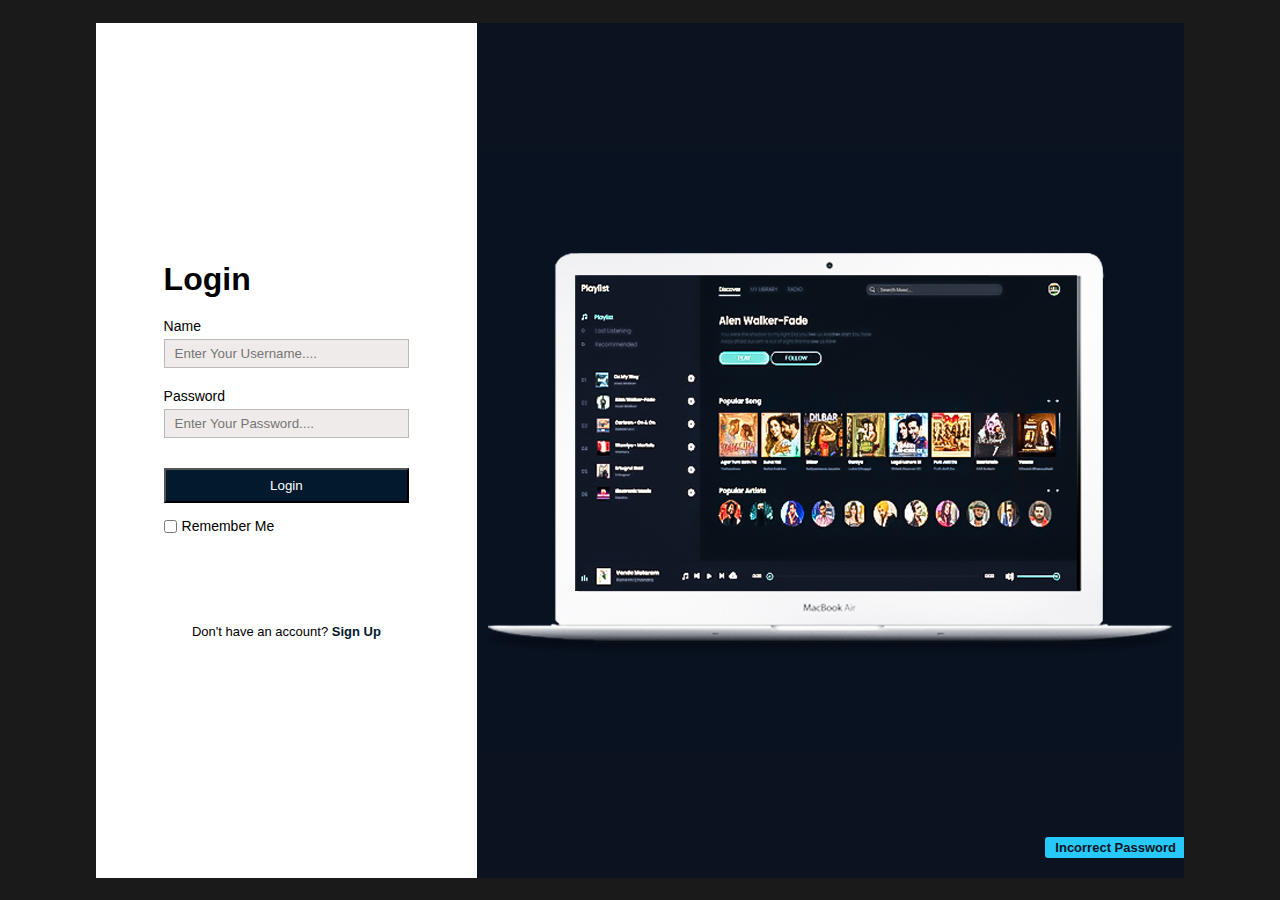
<file: login.html>
<!DOCTYPE html>
<html lang="en">
<head>
    <meta charset="UTF-8">
    <meta name="viewport" content="width=device-width, initial-scale=1.0">
    <link
    rel="stylesheet"
    href="https://cdn.jsdelivr.net/npm/bootstrap-icons@1.11.2/font/bootstrap-icons.min.css"/>
  <link rel="stylesheet" href="style.css" />
    <title>Login page</title>
</head>
<body>
    <header>
        <div class="leftBox">
            <div class="content">
                <form method="post">
                    <h1>Login</h1>
                    <div class="card">
                        <label for="name">Name</label>
                        <input type="text" name="userName" placeholder="Enter Your Username.... " required>
                    </div>
                    <div class="card">
                        <label for="password">Password</label>
                        <input type="password" name="userPassword" placeholder="Enter Your Password.... " required>
                    </div>
                    <input type="submit" value="Login" class="submit">
                    <div class="check">
                        <input type="checkbox" name="remember" id="remember"><span>Remember Me</span>
                    </div>
                    <p>Don't have an account? <a href="singUp.html">Sign Up</a></p>
                    
                </form>
            </div>
        </div>
        <div class="rightBox">
            <img src="./login_png.jpg" alt="">
            <h3>Incorrect Password</h3>

        </div>
    </header>
</body>
</html>
</file>
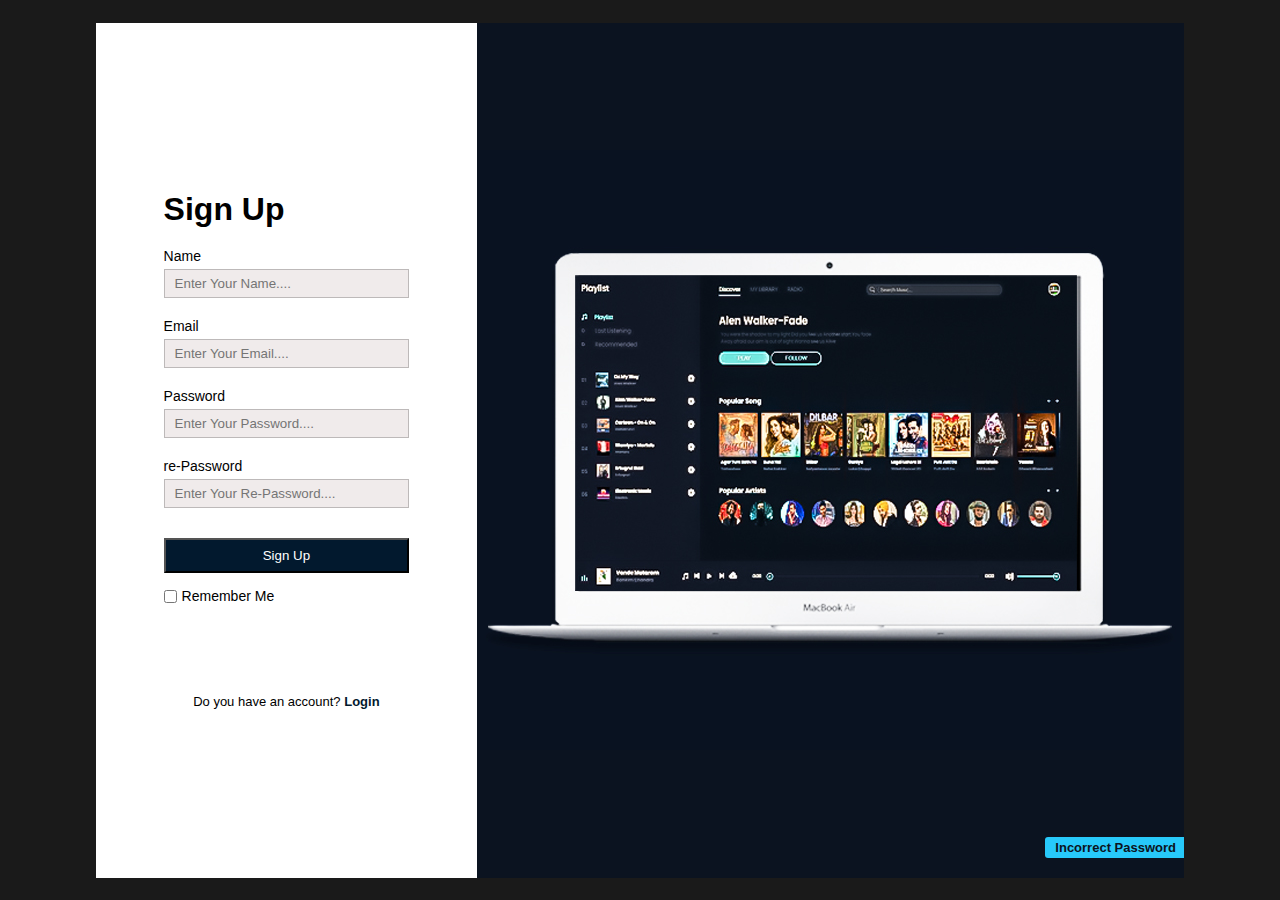
<file: singUp.html>
<!DOCTYPE html>
<html lang="en">
<head>
    <meta charset="UTF-8">
    <meta name="viewport" content="width=device-width, initial-scale=1.0">
    <link
    rel="stylesheet"
    href="https://cdn.jsdelivr.net/npm/bootstrap-icons@1.11.2/font/bootstrap-icons.min.css"/>
  <link rel="stylesheet" href="style.css" />
    <title>Signup page</title>
</head>
<body>
    <header>
        <div class="leftBox">
            <div class="content">
                <form method="post">
                    <h1>Sign Up</h1>
                    <div class="card">
                        <label for="name">Name</label>
                        <input type="text" name="userName" placeholder="Enter Your Name.... " required>
                    </div>
                    <div class="card">
                        <label for="email">Email</label>
                        <input type="email" name="email" placeholder="Enter Your Email.... " required>
                    </div>
                    <div class="card">
                        <label for="password">Password</label>
                        <input type="password" name="password" placeholder="Enter Your Password.... " required>
                    </div>
                    <div class="card">
                        <label for="re-password">re-Password</label>
                        <input type="password" name="userRePassword" placeholder="Enter Your Re-Password.... " required>
                    </div>
                    <input type="submit" value="Sign Up" class="submit">
                    <div class="check">
                        <input type="checkbox" name="remember" id="remember"><span>Remember Me</span>
                    </div>
                    <p>Do you have an account? <a href="login.html">Login</a></p>
                    
                </form>
            </div>
        </div>
        <div class="rightBox">
            <img src="./login_png.jpg" alt="">
            <h3>Incorrect Password</h3>

        </div>
    </header>
</body>
</html>
</file>
<file: style.css>
* {
  margin: 0;
  padding: 0;
  box-sizing: border-box;
  font-family: "Poppins", sans-serif;
}
body {
  width: 100%;
  height: 100vh;
  background: #1a1a1a;
  place-items: center;
  display: grid;
}
header {
  width: 85%;
  height: 95%;
  /*border: 1px solid;*/
  display: flex;
  flex-wrap: wrap;
  color: white;
  overflow: hidden;
  position: relative;
}
header .menu,
.song {
  width: 25%;

  height: 90%;
  /*border: 1px solid white;*/
  box-shadow: 5px 0px 2px rgb(0, 0, 0);
  background-color: #051f36;
}
header .song {
  width: 75%;
  background: rgb(1, 13, 31);
}
header .play {
  width: 100%;
  height: 10%;
  background: #031d33;
  box-shadow: 5px 0px 2px black;
}
header .menu h1 {
  color: white;
  font-size: 20px;
  margin: 15px 0 0 20px;
  font-weight: 600;
}
header .menu .playlist {
  width: 100%;
  height: 90%;
  /*border: 1px solid;*/
  margin: 30px 0 0 20px;
}
header .menu .playlist h4 {
  color: rgb(65, 65, 65);
  font-size: 16px;
  margin: 10px 0 0 0px;
  font-weight: 600;
  padding-bottom: 10px;
  align-items: center;
  cursor: pointer;
  display: flex;
  transition: 0.3s linear;
}
header .menu .playlist h4:hover {
  color: white;
}
header .menu .playlist h4 span {
  position: relative;
  margin-right: 35px;
}
header .menu .playlist h4 span::before {
  position: absolute;
  margin-left: 10px;
  border-radius: 2px solid rgb(65, 65, 65);
  transition: 0.3s linear ease-in-out;
  border-radius: 50%;
  height: 4px;
  width: 4px;
  top: -4px;
  content: "";
}
header .menu .playlist h4:hover span::before {
  border: 2px solid rgb(255, 255, 255);
}
header .menu .playlist h4 .bi {
  display: none;
}
header .menu .playlist .active {
  color: rgb(0, 119, 255);
}
header .menu .playlist .active span {
  display: none;
}
header .menu .playlist .active .bi {
  display: flex;
  margin-right: 20px;
}
header .menu .songs {
  width: 100%;
  height: 330px;
  margin-top: 40px;
  /*border: 1px solid white;*/
  position: relative;
  margin-top: -350px;
  overflow: auto;
}
header .menu .songs::-webkit-scrollbar {
  display: none;
}
header .menu .songs li {
  list-style: none;
  position: relative;
  display: flex;
  align-items: center;
  padding: 5px 0 0 20px;
  margin-bottom: 10px;
  cursor: pointer;
  transition: 0.3s linear;
}
header .menu .songs li:hover {
  background: rgb(105, 105, 105, 0.1);
}
header .menu .songs li span {
  font-size: 12px;
  font-weight: 600;
  color: rgb(255, 255, 255);
  margin-left: -10px;
}
header .menu .songs li img {
  width: 40px;
  height: 40px;
  border-radius: 50%;
  margin-right: 10px;
  margin-left: 8px;
}
header .menu .songs li h5 {
  font-size: 11px;
  margin-left: 10px;
  overflow: hidden;
  text-overflow: ellipsis;
  width: 170px;
  /*border: 1px solid white;*/
  white-space: nowrap;
}
header .menu .songs li h5 .subtitle {
  font-size: 10px;
  font-weight: 600;
  color: rgb(102, 102, 102);
  margin-left: 10px;
}
header .menu .songs li .bi {
  position: absolute;
  right: 5px;
  font-size: 19px;
}
header .play {
  display: flex;
  align-items: center;
  padding: 0 20px;
  position: relative;
}
header .play .wave {
  width: 30px;
  height: 30px;
  /*border: 1px solid #ffffff;*/
  align-items: flex-end;
  padding-bottom: 5px;
  margin-right: 10px;
  display: flex;
}
header .play .wave .wave1 {
  width: 3px;
  height: 10px;
  background: rgb(55, 192, 255);
  border-radius: 10px 10px 0 0;
  margin-right: 3px;
  margin-left: 1px;
  animation: unset;
}
header .play .wave .wave1:nth-child(2) {
  height: 13px;
  animation-delay: 0.4s;
}
header .play .wave .wave1:nth-child(3) {
  height: 9px;
  animation-delay: 0.4s;
}
header .play .wave .wave1:nth-child(4) {
  height: 15px;
  animation-delay: 0.16s;
}
/*javascript classes*/
header .play .active1 wave1 {
  height: 15px;
  animation-delay: wave 0.16s linear infinite;
}
header .play .active1 .wave1:nth-child(2) {
  animation-delay: 0.4s;
}
header .play .active1 .wave1:nth-child(3) {
  animation-delay: 0.4s;
}
header .play .active1 .wave1:nth-child(4) {
  animation-delay: 0.16s;
}

@keyframes wave {
  0% {
    height: 10px;
  }
  50% {
    height: 15px;
  }
  100% {
    height: 10px;
  }
}
header .play img {
  height: 32px;
  width: 32px;
}
header h5 {
  font-weight: 500;
  font-size: 11px;
  /*border: 1px solid white;*/
  width: 130px;
  margin-left: 13px;
  line-height: 14px;
  overflow: hidden;
  text-overflow: ellipsis;
  white-space: nowrap;
  margin-left: 10px;
}
header h5 .subtitle1 {
  font-size: 10px;
  color: rgb(16, 156, 226);
  font-weight: 300px;
  text-overflow: ellipsis;
  white-space: nowrap;
  width: 100%;
}
header .play .icon {
  font-size: 20px;
  margin: 0 20px 0 40px;
  outline: none;
  align-items: center;
  display: flex;
}
header .play .icon .bi {
  cursor: pointer;
  outline: none;
}
header .play .icon .shuffle {
  font-size: 17px;
  margin-right: 10px;
  width: 18px;
  overflow: hidden;
  display: flex;
  align-items: center;
}
header .play .icon #downloadMusic {
  font-size: 20px;
  margin-left: 10px;
  text-decoration: none;
  color: white;
}
header .play .icon .bi:nth-child(3) {
  /*border: 1px solid rgb(255, 255, 255, 0.5);*/
  /*border-radius: 50%;*/
  padding-left: 1px;
  padding-top: 2px;
  margin-left: 3px;
  margin-right: 3px;
}
header .play span {
  width: 38px;
  /*border: 1px solid white;*/
  font-weight: 400;
  font-size: 14px;
  margin-left: 5px;
  margin-right: 10px;
  text-align: center;
  
}
header .play #currentTime1 {
  margin: 0 0 0 20px;
}
header .play .bar {
  position: relative;
  background: rgb(105, 105, 170, 0.1);
  width: 37%;
  margin: 0 15px 0 10px;
  height: 2px;
  font-weight: 500;
  padding-top: 0px;
}
header .play .bar .bar2 {
  position: absolute;
  background: #238fee;
  width: 50%;
  height: 100%;
  top: 0;
  transition: 1s linear;
  
}
header .play .bar .dot {
  position: absolute;
  background: #27c9fa;
  width: 5px;
  height: 5px;
  border-radius: 50%;
  transition: 1s linear;
  left: 0;
  top: -1.6px;
}
header .play .bar .dot::before {
  content: "";
  position: absolute;
  border: 1px solid #27c9fa;
  border-radius: 50%;
  height: 15px;
  width: 15px;
  top: -6px;
  left: -6px;
  box-shadow: inset 0 0 3px #36e2ec;
}
header .play .bar input {
  position: absolute;
  width: 100%;
  top: -7.5px;
  left: 0;
  cursor: pointer;
  opacity: 0;  
  z-index: 9999999999999999999999999;
}
header .play .vol {
  width: 100px;
  height: 2px;
  position: relative;
  margin-left: 50px;
  background: rgb(105, 105, 170, 0.1);
}
header .play .vol .bi {
  font-size: 20px;
  position: absolute;
  margin-left: 0px;
  color: white;
  cursor: pointer;
  top: -11px;
  margin-right: 10px;
  left: -30px;
}
header .play .vol input {
  position: absolute;
  width: 100%;
  top: -8.5px;
  left: 0;
  cursor: pointer;
  z-index: 999999999999999999999999999;
  opacity: 0;
}
header .play .vol .dot {
  position: absolute;
  background: #27c9fa;
  width: 5px;
  height: 5px;
  border-radius: 50%;
  transition: 1s linear;
  left: 100%;
  top: -2.01px;
}
header .play .vol .vol_bar {
  position: absolute;
  background: #238fee;
  width: 100%;
  height: 100%;
  /*left: 30px;*/
  transition: 1s linear;
  top: -1px;
}
header .play .vol .dot::before {
  content: "";
  position: absolute;
  border: 1px solid #27c9fa;
  border-radius: 50%;
  height: 15px;
  width: 15px;
  top: -6px;
  left: -6px;
  box-shadow: inset 0 0 3px #36e2ec;
}
header .song {
  z-index: 2;
}
header .song::before {
  content: "";
  position: absolute;
  background: url("./image/bg1.png");
  width: 100%;
  height: 300px;
  z-index: -1;
}
header .song nav {
  width: 95%;
  /*border: 1px solid white;*/
  justify-content: space-between;
  display: flex;
  align-items: center;
  margin: auto;
  padding-top: 10px;
  margin-left: 19px;
}
header .song nav ul {
  display: flex;
}
header .song nav ul li {
  list-style: none;
  position: relative;
  margin-right: 30px;
  cursor: pointer;
  transition: 0.8s linear;
  font-size: 13px;
  color: #524d4d;
  font-weight: 600;
}
header .song nav ul li:hover {
  color: rgb(255, 255, 255);
}
header .song nav ul li:nth-child(1) {
  color: white;
}
header .song nav ul li span {
  position: absolute;
  height: 2.5px;
  width: 100%;
  border-radius: 10px;
  background: #27c9fa;
  top: 16px;
  left: 0;
}
header .song nav .search {
  position: relative;
  border-radius: 20px;
  padding-top: 5px;
  padding-bottom: 5px;
  padding-left: 10px;
  /*border: 1px solid white;*/
  width: 40%;
  left: 50px;
}
header .song nav .search::before {
  content: "";
  position: absolute;
  background: rgb(184, 184, 184, 0.1);
  width: 100%;
  height: 100%;
  border-radius: 20px;
  backdrop-filter: blur(5px);
  z-index: -1;
  top: -1px;
  left: -3px;
}
header .song nav .search .searchResult {
  position: absolute;
  width: 100%;
  height: 190px;
  /*border: 1px solid white;*/
  margin-top: 10px;
  border-radius: 2px;
  left: 7px;
  overflow: auto;
}
header .song nav .search .searchResult::-webkit-scrollbar {
  display: none;
}
header .song nav .search .searchResult .card{
  width: 100%;
  min-height: 40px;
  /*border: 1px solid white;*/
  display: flex;
  text-decoration: none;
  align-items: center;
  background: rgb(184,184,184,0.1);
  border-radius: 1px;
  margin-bottom: 5px;
  backdrop-filter: blur(2px);
}
header .song nav .search .searchResult .card img{
  width: 40px;
  height: 40px;
  /*border-radius: 50%;*/
  margin-right: 10px;
  margin-left: 8px;
}
header .song nav .search .searchResult .card .content{
  width: 80%;
  height: 100%;
  font-size: 14px;
  align-items: center;
  justify-content: center;
  font-weight: 600;
  padding: 0;
  color: white;
  /*border: 1px solid white;*/
}
header .song nav .search .searchResult .card .content .subtitle{
  font-size: 12px;
  font-weight: 500;
  color: rgb(168, 165, 165);
  overflow: ellipsis;  
}
header .song nav .search .bi {
  font-size: 14px;
  padding: 3px 0 0 10px;
}
header .song nav .search input {
  background: none;
  border: none;
  padding: 0 10px;
  outline: none;
  color: white;
  font-size: 13px;
}
header .song nav .user {
  position: relative;
  height: 35px;
  width: 35px;
  border: 0.3px solid white;
  border-radius: 50%;
}
header .song nav .user img {
  height: 100%;
  width: 100%;
  border-radius: 50%;
  box-shadow: 3px 3px 5px rgb(46, 45, 45);
}
header .song .content {
  width: 90%;
  height: 40%;
  /*border: 1px solid white;*/
  margin: auto;
  padding-top: 10px;
  margin-top: 5px;
  margin-left: 12px;
}
header .song .content h3 {
  font-size: 29px;
  font-weight: 600;
}
header .song .content p {
  font-size: 12px;
  font-weight: 400;
  color: rgb(124, 126, 131);
  margin-top: 5px;
  margin-bottom: 10px;
}
header .song .content .button {
  margin-top: 15px;
}
header .song .content .button button {
  width: 130px;
  height: 30px;
  outline: none;
  border-radius: 20px;
  border: 1px solid #36e2ec;
  background: #5adae0;
  font-weight: 600;
  cursor: pointer;
  transition: 0.3s linear;
}
header .song .content .button button:hover {
  background: none;
  color: #36e2ec;
}
header .song .content .button button:nth-child(2) {
  background: none;
  color: #36e2ec;
}
header .song .content .button button:nth-child(2):hover {
  background: #36e2ec;
  color: white;
}
header .song .psong {
  width: 95%;
  height: auto;
  /*border: 1px solid white;*/
  margin: auto;
  margin-top: -50px;
  padding-top: -30px;
  margin-left: 10px;
}
header .song .psong .h4 {
  display: flex;
  align-items: center;
  justify-content: space-between;
}
header .song .psong .h4 .bi {
  cursor: pointer;
  transition: 0.3s linear;
  color: #524d4d;
}
header .song .psong .h4 .bi:hover {
  color: white;
}
header .song .psong .popsong {
  width: 100%;
  height: 150px;
  /*border: 1px solid white;*/
  display: flex;
  /*flex-wrap: wrap;*/
  justify-content: space-between;
  margin-top: 15px;
  overflow: auto;
  scroll-behavior: smooth;
}
header .song .psong .popsong::-webkit-scrollbar {
  display: none;
}
/* impotent*/
header .song .psong .popsong li {
  min-width: 100px;
  list-style-type: none;
  height: 146px;
  margin-right: 10px;
  transition: 0.3s linear;
  cursor: pointer;
}
header .song .psong .popsong li:hover {
  transform: scale(1.01);
  background: rgb(105, 105, 105, 0.1);
}
header .song .psong .popsong li .imgplay {
  position: relative;
  height: 100px;
  width: 100px;
  display: flex;
  align-items: center;
  justify-content: center;
}
header .song .psong .popsong li .imgplay img {
  height: 100%;
  width: 100%;
  margin-right: 0px;
  padding-right: 0px;
}
header .song .psong .popsong li .imgplay .bi {
  position: absolute;
  cursor: pointer;
  transition: 0.3 linear;
  font-size: 20px;
}
header .song .psong .popsong li h5 {
  font-size: 13px;
  font-weight: 500;
  color: rgb(255, 255, 255);
  margin-top: 8px;
  margin-left: 8px;
  margin-bottom: 0px;
  overflow: hidden;
  text-overflow: ellipsis;
  white-space: nowrap;
  width: 100%;
}
header .song .psong .popsong li h5 .subtitle {
  font-size: 10px;
  font-weight: 600;
  color: rgb(102, 102, 102);
  margin-left: 0px;
  white-space: nowrap;
  text-overflow: ellipsis;
  overflow: hidden;
}
header .song .partist {
  width: 95%;
  /*border: 1px solid white;*/
  height: auto;
  margin: auto;
  margin-top: 5px;
  margin-left: 10px;
}
/* duplication */
header .song .partist .h4 {
  display: flex;
  align-items: center;
  justify-content: space-between;
}
header .song .partist .h4 {
  display: flex;
  align-items: center;
  justify-content: space-between;
}
header .song .partist .h4 .bi {
  cursor: pointer;
  transition: 0.3s linear;
  color: #524d4d;
}
header .song .partist .h4 .bi:hover {
  color: white;
}
header .song .partist .items {
  width: 100%;
  height: 110px;
  /*border: 1px solid white;*/
  display: flex;
  overflow: auto;
  scroll-behavior: smooth;
}
header .song .partist .items::-webkit-scrollbar {
  display: none;
}
header .song .partist .items li {
  list-style: none;
  position: relative;
  border-radius: 50%;
  min-width: 70px;
  height: 70px;
  margin-right: 10px;
  cursor: pointer;
}
header .song .partist .items li img {
  width: 100%;
  border-radius: 50%;
  height: 100%;
}
header .song .partist .items li .artists h5 {
  font-size: 12px;
  font-weight: 500;
  color: rgb(255, 255, 255);
  margin-top: 3px;
  margin-left: 8px;
  margin-bottom: 0px;
  overflow: hidden;
  text-overflow: ellipsis;
  white-space: nowrap;
  width: 100%;
}
header .song .partist .items li:hover {
  transform: scale(1.1);
}



/* login page */
header .leftBox, .rightBox {
  width: 65%;
  height: 100%;
  /*border: 1px solid white;*/
  position: relative;
  background: #0b1320;
  display: flex;
  align-items: center;
  justify-content: center;
}
header .leftBox{
  width: 35%;
  height: 100%;
  /*border: 1px solid white;*/
  background: #ffffff;
  box-shadow: 5px 0 2px #0a0a0a;
  color: black;
}
header .leftBox .content {
  width: 75%;
  height: auto;
  background: white;
  border: none;
  padding: 25px 20px;
}
header .leftBox .content .card{
  width: 100%;
  display: flex;
  align-items: flex-start;
  flex-direction: column;
  justify-content: center;
  margin-top: 20px;
}
header .leftBox .content .card label{
  font-size: 14px;
}
header .leftBox .content .card input{
  width: 100%;
  padding: 6px 10px;
  border: 1px solid rgb(189, 185, 185);
  background: rgb(240, 235, 235);
  margin-top: 5px;
}
header .leftBox .content .submit{
  width: 100%;
  background: #02192e;
  margin-top: 30px;
  padding: 8px 20px;
  cursor: pointer;
  color: white;
}
header .leftBox .content .check{
  display: flex;
  align-items: center;
  margin-top: 15px;
}
header .leftBox .content .check span{
  font-size: 14px;
  margin-left: 5px;
}
header .leftBox .content p{
  margin-top: 90px;
  text-align: center;
  font-size: 13px;
}
header .leftBox .content p a{
  color: #02192e;
  text-decoration: none;
  font-weight: 600;
  font-weight: bold;
}
header .rightBox h3{
  position: absolute;
  color: #0b1320;
  font-size: 13px;
  font-weight: 600;
  right: -2px;
  background: #27c9fa;
  bottom: 20px;
  padding: 3px 10px;
  border-radius: 3px;
}
</file>
